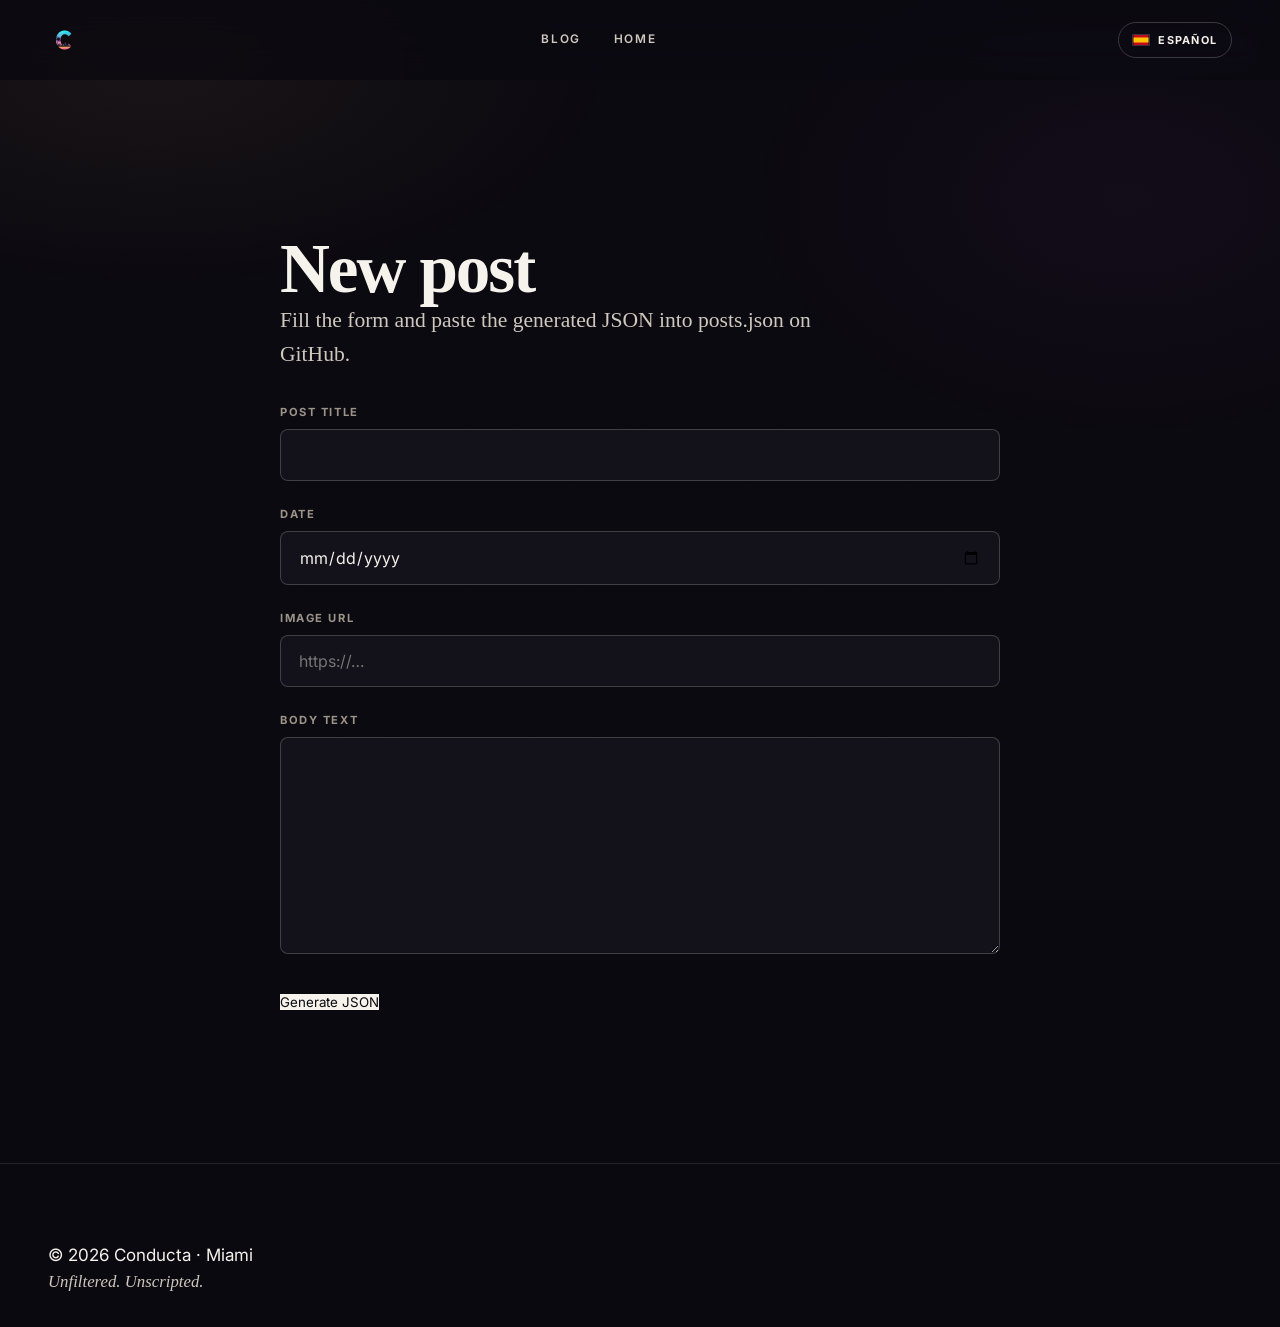
<file: admin.html>
<!DOCTYPE html>
<html lang="es">
<head>
  <meta charset="UTF-8" />
  <meta name="viewport" content="width=device-width, initial-scale=1.0" />
  <meta name="robots" content="noindex, nofollow" />
  <link rel="icon" type="image/png" href="favicon.png" />
  <link rel="apple-touch-icon" href="favicon.png" />
  <title>Admin · Conducta</title>
  <link rel="preconnect" href="https://fonts.googleapis.com" />
  <link rel="preconnect" href="https://fonts.gstatic.com" crossorigin />
  <link href="https://fonts.googleapis.com/css2?family=Inter:wght@300;400;500;700&family=Playfair+Display:wght@700;900&display=swap" rel="stylesheet" />
  <link rel="stylesheet" href="styles.css" />
</head>
<body>
  <header class="site-header">
    <a href="index.html#hero" class="brand">
      <img src="nav-logo.png" alt="Conducta" class="brand-logo" />
    </a>
    <nav class="nav">
      <a href="blog.html" data-i18n="nav.blog">Blog</a>
      <a href="index.html" data-i18n="nav.home">Inicio</a>
    </nav>
    <button id="lang-toggle" class="lang-toggle" aria-label="Toggle language">
      <svg class="flag" viewBox="0 0 24 16" aria-hidden="true"><rect width="24" height="16" fill="#b22234"/><rect y="1.23" width="24" height="1.23" fill="#fff"/><rect y="3.69" width="24" height="1.23" fill="#fff"/><rect y="6.15" width="24" height="1.23" fill="#fff"/><rect y="8.62" width="24" height="1.23" fill="#fff"/><rect y="11.08" width="24" height="1.23" fill="#fff"/><rect y="13.54" width="24" height="1.23" fill="#fff"/><rect width="9.6" height="8.62" fill="#3c3b6e"/></svg>
      <span>English</span>
    </button>
  </header>

  <main>
    <section class="section">
      <div class="section-inner admin-inner">
        <h1 class="section-title" data-i18n="admin.title">Nueva publicación</h1>
        <p class="section-sub" data-i18n="admin.sub">Completa el formulario y copia el JSON generado en posts.json en GitHub.</p>

        <form id="admin-form" class="admin-form" autocomplete="off">
          <label class="admin-field">
            <span data-i18n="admin.postTitle">Título del post</span>
            <input type="text" id="f-title" required />
          </label>

          <label class="admin-field">
            <span data-i18n="admin.postDate">Fecha</span>
            <input type="date" id="f-date" required />
          </label>

          <label class="admin-field">
            <span data-i18n="admin.postImage">URL de imagen</span>
            <input type="url" id="f-image" placeholder="https://…" />
          </label>

          <label class="admin-field">
            <span data-i18n="admin.postBody">Contenido</span>
            <textarea id="f-body" rows="8" required></textarea>
          </label>

          <button type="submit" class="btn-primary admin-generate" data-i18n="admin.generate">Generar JSON</button>
        </form>

        <div id="admin-output" class="admin-output" hidden>
          <div class="admin-output-header">
            <h3 data-i18n="admin.outputTitle">JSON generado</h3>
            <button type="button" id="admin-copy" class="btn-ghost" data-i18n="admin.copy">Copiar</button>
          </div>
          <pre id="admin-json" class="admin-json"></pre>
          <ol class="admin-steps">
            <li data-i18n="admin.step1">Abre posts.json en GitHub.</li>
            <li data-i18n="admin.step2">Pega este objeto dentro del array [ … ], separado por una coma si ya hay posts.</li>
            <li data-i18n="admin.step3">Haz commit del cambio. Vercel redeploya automáticamente.</li>
          </ol>
        </div>
      </div>
    </section>
  </main>

  <footer class="site-footer">
    <p>© <span id="year"></span> Conducta · Miami</p>
    <p class="footer-tag" data-i18n="footer.tag">Sin filtro. Sin guión.</p>
  </footer>

  <script src="script.js"></script>
  <script>
    (function () {
      const form = document.getElementById("admin-form");
      const output = document.getElementById("admin-output");
      const jsonEl = document.getElementById("admin-json");
      const copyBtn = document.getElementById("admin-copy");

      function escapeHtml(s) {
        return String(s).replace(/[&<>"']/g, (c) => ({ "&": "&amp;", "<": "&lt;", ">": "&gt;", '"': "&quot;", "'": "&#39;" }[c]));
      }

      form.addEventListener("submit", (e) => {
        e.preventDefault();
        const post = {
          title: document.getElementById("f-title").value.trim(),
          date: document.getElementById("f-date").value.trim(),
          image: document.getElementById("f-image").value.trim(),
          body: document.getElementById("f-body").value.trim(),
        };
        if (!post.image) delete post.image;
        const json = JSON.stringify(post, null, 2);
        jsonEl.textContent = json;
        output.hidden = false;
        output.scrollIntoView({ behavior: "smooth", block: "start" });
      });

      copyBtn.addEventListener("click", async () => {
        const text = jsonEl.textContent;
        try {
          await navigator.clipboard.writeText(text);
        } catch (e) {
          const ta = document.createElement("textarea");
          ta.value = text;
          document.body.appendChild(ta);
          ta.select();
          document.execCommand("copy");
          document.body.removeChild(ta);
        }
        const orig = copyBtn.textContent;
        copyBtn.textContent = (document.documentElement.lang === "en" ? "Copied!" : "¡Copiado!");
        setTimeout(() => { copyBtn.textContent = orig; }, 1600);
      });
    })();
  </script>
</body>
</html>
</file>
<file: styles.css>
/* ============================================================
   Conducta — Editorial Design System
   Style: Editorial Grid / Magazine (UI/UX Pro Max #66)
          + Storytelling-Driven Landing (#27)
   Typography: Newsreader + Inter (News Editorial #14)
   Palette: Dark editorial (inspired by #53 Photography Studio)
   ============================================================ */

:root {
  /* Ink — surfaces (dark editorial base) */
  --ink:         #0B0910;
  --ink-2:       #13111A;
  --ink-3:       #1C1925;
  --ink-4:       #272232;

  /* Paper — text (warm off-white, 4.5:1+ on ink) */
  --paper:       #F6F2EC;
  --paper-dim:   #CFC8BE;   /* 11.4:1 on --ink */
  --paper-mute:  #9C9489;   /* 5.7:1  on --ink — WCAG AA */
  --paper-soft:  #746C62;

  /* Rules — hairlines */
  --rule:        rgba(246, 242, 236, 0.10);
  --rule-strong: rgba(246, 242, 236, 0.20);

  /* Accent — single warm editorial ochre (used sparingly) */
  --accent:      #E8B86D;      /* ochre */
  --accent-deep: #C89146;
  --accent-hot:  #D95D39;      /* rare, emphasis only */

  /* Brand gradient — reserved for logo and the one hero accent */
  --gradient: linear-gradient(120deg, #00C9FF 0%, #B44FD6 50%, #FF6B6B 100%);

  /* Donate brand colors (preserved) */
  --zelle:        #6D1ED4;
  --paypal:       #0070BA;
  --paypal-alt:   #4DA3E5;
  --paypal-cta:   #FFC439;

  /* Layout */
  --max:        1280px;
  --max-prose:  68ch;          /* UX #73: 65-75 characters */
  --pad:        clamp(1.25rem, 4vw, 3rem);
  --pad-tight:  clamp(1rem, 3vw, 2rem);

  /* Radii — editorial: subtle, almost square */
  --r-sm: 4px;
  --r:    8px;
  --r-lg: 14px;
  --r-pill: 999px;

  /* Type families — UX #14 News Editorial pairing */
  --serif: "Newsreader", "Iowan Old Style", Georgia, "Times New Roman", serif;
  --sans:  "Inter", -apple-system, BlinkMacSystemFont, "Segoe UI", Roboto, sans-serif;
  --mono:  ui-monospace, "SF Mono", Menlo, Consolas, monospace;

  /* Motion — UX #8: 150-300ms micro-interactions */
  --ease:       cubic-bezier(0.2, 0.8, 0.2, 1);
  --ease-out:   cubic-bezier(0.16, 1, 0.3, 1);
  --dur-fast:   180ms;
  --dur:        240ms;
  --dur-slow:   560ms;

  /* Z-index scale — UX #15 */
  --z-base:   1;
  --z-raised: 10;
  --z-header: 50;
  --z-overlay: 80;
  --z-modal:  100;
  --z-toast:  200;
}

*, *::before, *::after {
  box-sizing: border-box;
  margin: 0;
  padding: 0;
}

html {
  scroll-behavior: smooth;         /* UX #1 */
  scroll-padding-top: 96px;        /* UX #2 — compensates sticky nav */
  -webkit-text-size-adjust: 100%;
  text-rendering: optimizeLegibility;
}

body {
  font-family: var(--sans);
  font-size: 17px;                 /* ≥16px body — UX #67 */
  line-height: 1.65;               /* UX #72: 1.5-1.75 */
  color: var(--paper);
  background: var(--ink);
  font-weight: 400;
  -webkit-font-smoothing: antialiased;
  -moz-osx-font-smoothing: grayscale;
  font-variant-ligatures: common-ligatures;
  font-feature-settings: "kern" 1;
  overflow-x: hidden;              /* UX #69 */
  min-height: 100dvh;              /* UX #20 — dvh for mobile */
}

/* Ambient grain + glow */
body::before {
  content: "";
  position: fixed;
  inset: 0;
  pointer-events: none;
  z-index: 0;
  background:
    radial-gradient(60% 40% at 12% 8%,  rgba(232, 184, 109, 0.06), transparent 60%),
    radial-gradient(50% 45% at 88% 22%, rgba(180, 79, 214, 0.045), transparent 60%),
    radial-gradient(55% 40% at 50% 110%, rgba(217, 93, 57, 0.04), transparent 60%);
}

body::after {
  content: "";
  position: fixed;
  inset: 0;
  pointer-events: none;
  z-index: 0;
  opacity: 0.35;
  mix-blend-mode: overlay;
  background-image: url("data:image/svg+xml;utf8,<svg viewBox='0 0 200 200' xmlns='http://www.w3.org/2000/svg'><filter id='n'><feTurbulence type='fractalNoise' baseFrequency='0.9' numOctaves='3'/><feColorMatrix values='0 0 0 0 1 0 0 0 0 1 0 0 0 0 1 0 0 0 0.05 0'/></filter><rect width='100%25' height='100%25' filter='url(%23n)'/></svg>");
}

main, header, footer { position: relative; z-index: var(--z-base); }

[hidden] { display: none !important; }
img { max-width: 100%; height: auto; display: block; }
a { color: inherit; text-decoration: none; }
button { font-family: inherit; cursor: pointer; border: none; background: none; color: inherit; }

::selection { background: var(--accent); color: var(--ink); }

/* UX #28: visible focus */
:focus-visible {
  outline: 2px solid var(--accent);
  outline-offset: 3px;
  border-radius: 2px;
}

/* UX #45: skip link */
.skip {
  position: absolute;
  left: -9999px;
  top: 0;
  background: var(--paper);
  color: var(--ink);
  padding: 0.85rem 1.35rem;
  font-weight: 700;
  font-size: 0.85rem;
  letter-spacing: 0.06em;
  z-index: var(--z-modal);
}
.skip:focus { left: 0; }

/* ============================================================
   Header — editorial masthead
   ============================================================ */

.site-header {
  position: sticky;
  top: 0;
  z-index: var(--z-header);
  display: grid;
  grid-template-columns: auto 1fr auto;
  align-items: center;
  gap: 2rem;
  padding: 1.1rem var(--pad);
  background: rgba(11, 9, 16, 0.78);
  backdrop-filter: saturate(160%) blur(18px);
  -webkit-backdrop-filter: saturate(160%) blur(18px);
  border-bottom: 1px solid transparent;
  transition: border-color var(--dur) var(--ease), padding var(--dur) var(--ease);
}

.site-header.scrolled { border-bottom-color: var(--rule); }

.brand {
  display: inline-flex;
  align-items: center;
  flex-shrink: 0;
}

.brand-logo {
  height: 32px;
  width: auto;
  object-fit: contain;
}

.nav {
  display: flex;
  gap: 0.15rem;
  align-items: center;
  justify-self: center;
}

.nav a {
  position: relative;
  padding: 0.6rem 0.95rem;
  font-size: 0.74rem;
  letter-spacing: 0.14em;
  text-transform: uppercase;
  font-weight: 600;
  color: var(--paper-dim);
  transition: color var(--dur-fast) var(--ease);
  min-height: 44px;              /* UX #22 touch target */
  display: inline-flex;
  align-items: center;
}

.nav a::after {
  content: "";
  position: absolute;
  left: 0.95rem;
  right: 0.95rem;
  bottom: 0.4rem;
  height: 1px;
  background: var(--accent);
  transform: scaleX(0);
  transform-origin: left;
  transition: transform var(--dur) var(--ease);
}

.nav a:hover { color: var(--paper); }
.nav a:hover::after { transform: scaleX(1); }

.nav a.nav-active { color: var(--paper); }    /* UX #3 active state */
.nav a.nav-active::after { transform: scaleX(1); }

.header-right {
  display: flex;
  align-items: center;
  gap: 1.1rem;
  flex-shrink: 0;
}

.social-links {
  display: flex;
  align-items: center;
  gap: 0.95rem;
}

.social-links a {
  display: inline-flex;
  align-items: center;
  justify-content: center;
  width: 22px;
  height: 22px;
  color: var(--paper-dim);
  transition: color var(--dur-fast), transform var(--dur-fast);
}

.social-links a:hover { transform: translateY(-1px); }
.social-links .social-ig:hover { color: #E1306C; }
.social-links .social-tt:hover { color: var(--paper); }
.social-links .social-fb:hover { color: #4DA3E5; }
.social-links .social-yt:hover { color: #FF4D4D; }
.social-links svg { display: block; width: 22px; height: 22px; }

.lang-toggle {
  display: inline-flex;
  align-items: center;
  gap: 0.5rem;
  border: 1px solid var(--rule-strong);
  padding: 0.5rem 0.85rem;
  min-height: 36px;
  font-size: 0.68rem;
  letter-spacing: 0.12em;
  font-weight: 700;
  text-transform: uppercase;
  color: var(--paper);
  white-space: nowrap;
  border-radius: var(--r-pill);
  transition: background var(--dur-fast), border-color var(--dur-fast);
}

.lang-toggle:hover { background: var(--rule); border-color: var(--paper-mute); }

.lang-toggle .flag {
  width: 18px;
  height: 12px;
  border-radius: 1px;
  border: 1px solid rgba(255, 255, 255, 0.18);
  flex-shrink: 0;
}

.header-donate {
  display: inline-flex;
  align-items: center;
  padding: 0.7rem 1.3rem;
  min-height: 44px;               /* UX #22 */
  font-size: 0.7rem;
  letter-spacing: 0.14em;
  font-weight: 800;
  text-transform: uppercase;
  color: var(--ink);
  background: var(--paper);
  border-radius: var(--r-pill);
  transition: transform var(--dur-fast), box-shadow var(--dur-fast);
  white-space: nowrap;
}

.header-donate:hover {
  transform: translateY(-1px);
  box-shadow: 0 10px 30px rgba(246, 242, 236, 0.14);
}

.menu-toggle {
  display: none;
  width: 44px;
  height: 44px;
  align-items: center;
  justify-content: center;
  border: 1px solid var(--rule-strong);
  border-radius: var(--r-pill);
  color: var(--paper);
}

.menu-toggle svg { width: 20px; height: 20px; }

/* ============================================================
   Mobile menu
   ============================================================ */

.mobile-menu {
  position: fixed;
  inset: 0;
  z-index: var(--z-overlay);
  background: rgba(11, 9, 16, 0.97);
  backdrop-filter: blur(24px);
  -webkit-backdrop-filter: blur(24px);
  display: flex;
  flex-direction: column;
  padding: 5.5rem var(--pad) 3rem;
  opacity: 0;
  pointer-events: none;
  transition: opacity var(--dur) var(--ease);
}

.mobile-menu.open { opacity: 1; pointer-events: auto; }

.mobile-menu-close {
  position: absolute;
  top: 1rem;
  right: var(--pad);
  width: 44px;
  height: 44px;
  display: inline-flex;
  align-items: center;
  justify-content: center;
  border: 1px solid var(--rule-strong);
  border-radius: var(--r-pill);
  color: var(--paper);
}

.mobile-menu-close svg { width: 20px; height: 20px; }

.mobile-nav {
  display: flex;
  flex-direction: column;
  gap: 0.1rem;
  margin-bottom: auto;
  padding-top: 1.25rem;
  border-top: 1px solid var(--rule);
}

.mobile-nav a {
  font-family: var(--serif);
  font-size: clamp(2.2rem, 9vw, 3.1rem);
  font-weight: 600;
  line-height: 1.1;
  letter-spacing: -0.015em;
  padding: 0.6rem 0;
  color: var(--paper);
  border-bottom: 1px solid var(--rule);
  display: flex;
  align-items: center;
  gap: 0.8rem;
}

.mobile-nav a::before {
  content: attr(data-num);
  font-family: var(--sans);
  font-size: 0.7rem;
  font-weight: 700;
  color: var(--paper-mute);
  letter-spacing: 0.1em;
}

.mobile-menu-footer {
  display: flex;
  flex-direction: column;
  gap: 1.25rem;
  padding-top: 2rem;
  border-top: 1px solid var(--rule);
  margin-top: 1.25rem;
}

.mobile-menu-footer .social-links { gap: 1.4rem; }
.mobile-menu-footer .social-links a { width: 28px; height: 28px; }
.mobile-menu-footer .social-links svg { width: 28px; height: 28px; }

.mobile-menu-footer-email {
  font-size: 0.9rem;
  color: var(--paper-dim);
  font-family: var(--mono);
  letter-spacing: 0.01em;
}

/* ============================================================
   Buttons — UX #22 ≥44px, active state #30
   ============================================================ */

.btn {
  display: inline-flex;
  align-items: center;
  justify-content: center;
  gap: 0.65rem;
  padding: 1.05rem 2.1rem;
  min-height: 48px;
  font-size: 0.72rem;
  letter-spacing: 0.16em;
  text-transform: uppercase;
  font-weight: 800;
  border-radius: var(--r-pill);
  transition: transform var(--dur-fast) var(--ease),
              background var(--dur-fast) var(--ease),
              color var(--dur-fast) var(--ease),
              border-color var(--dur-fast) var(--ease),
              box-shadow var(--dur-fast) var(--ease);
  border: 1px solid transparent;
  cursor: pointer;
  white-space: nowrap;
}

.btn svg { width: 13px; height: 13px; transition: transform var(--dur-fast); }
.btn:hover svg { transform: translateX(3px); }
.btn:active { transform: translateY(1px) scale(0.99); }   /* UX #30 */

.btn-primary {
  background: var(--paper);
  color: var(--ink);
  border-color: var(--paper);
}
.btn-primary:hover {
  transform: translateY(-2px);
  box-shadow: 0 16px 44px rgba(246, 242, 236, 0.18);
}

.btn-ghost {
  background: transparent;
  color: var(--paper);
  border-color: var(--rule-strong);
}
.btn-ghost:hover {
  background: var(--rule);
  border-color: var(--paper-mute);
  transform: translateY(-2px);
}

.btn-accent {
  background: transparent;
  color: var(--accent);
  border-color: var(--accent);
}
.btn-accent:hover {
  background: var(--accent);
  color: var(--ink);
}

/* ============================================================
   Section system — editorial magazine grid
   ============================================================ */

.section {
  padding: clamp(6rem, 12vw, 11rem) var(--pad);
  position: relative;
}

.section + .section { border-top: 1px solid var(--rule); }

.section-inner {
  max-width: var(--max);
  margin: 0 auto;
}

/* Numbered editorial header */
.section-header {
  display: grid;
  grid-template-columns: minmax(auto, 14ch) 1fr;
  gap: clamp(1.5rem, 4vw, 4rem);
  align-items: start;
  margin-bottom: clamp(2.5rem, 6vw, 4.5rem);
}

.section-header--meta-only {
  grid-template-columns: 1fr;
  margin-bottom: clamp(2rem, 4vw, 3rem);
}

.section-header--centered {
  grid-template-columns: 1fr;
  justify-items: center;
  text-align: center;
  gap: 1.4rem;
}

.section-header--centered .section-meta {
  align-items: center;
  border-top: none;
  padding-top: 0;
}

.section-header--centered .section-meta::before {
  content: "";
  display: block;
  width: 48px;
  height: 2px;
  background: var(--paper);
  margin-bottom: 0.8rem;
}

.section-header--centered .section-head-body {
  align-items: center;
}

.section-meta {
  display: flex;
  flex-direction: column;
  gap: 0.6rem;
  padding-top: 0.6rem;
  border-top: 2px solid var(--paper);
}

.section-num {
  font-family: var(--sans);
  font-size: 0.72rem;
  letter-spacing: 0.18em;
  text-transform: uppercase;
  font-weight: 800;
  color: var(--paper);
}

.section-meta-label {
  font-size: 0.68rem;
  letter-spacing: 0.16em;
  text-transform: uppercase;
  color: var(--paper-mute);
  font-weight: 600;
}

.section-head-body {
  display: flex;
  flex-direction: column;
  gap: 1.25rem;
}

.section-title {
  font-family: var(--serif);
  font-optical-sizing: auto;
  font-weight: 600;
  font-size: clamp(2.4rem, 5.4vw, 4.4rem);
  line-height: 1.02;
  letter-spacing: -0.03em;
  color: var(--paper);
}

.section-sub {
  font-family: var(--serif);
  font-size: clamp(1.1rem, 1.7vw, 1.35rem);
  line-height: 1.55;
  color: var(--paper-dim);
  max-width: 52ch;                /* UX #73 */
  font-weight: 400;
}

@media (max-width: 760px) {
  .section-header { grid-template-columns: 1fr; gap: 1.25rem; }
  .section-meta {
    flex-direction: row;
    align-items: baseline;
    gap: 1rem;
  }
}

/* ============================================================
   Hero — editorial splash
   ============================================================ */

.hero {
  position: relative;
  min-height: calc(100dvh - 72px);
  display: flex;
  align-items: center;
  padding: clamp(4rem, 9vw, 7rem) var(--pad);
  overflow: hidden;
}

.hero-grid {
  display: grid;
  grid-template-columns: 1fr;
  gap: 3.5rem;
  width: 100%;
  max-width: var(--max);
  margin: 0 auto;
  text-align: center;
  align-items: center;
  justify-items: center;
}

.hero-issue {
  display: inline-flex;
  align-items: center;
  gap: 1rem;
  font-size: 0.68rem;
  letter-spacing: 0.28em;
  text-transform: uppercase;
  font-weight: 700;
  color: var(--paper-dim);
}

.hero-issue .rule {
  width: 48px;
  height: 1px;
  background: var(--accent);
}

.hero-logo {
  width: clamp(260px, 32vw, 440px);
  height: auto;
  margin: 0 auto;
  filter: drop-shadow(0 14px 48px rgba(180, 79, 214, 0.30));
}

.hero-headline {
  font-family: var(--serif);
  font-optical-sizing: auto;
  font-weight: 500;
  font-size: clamp(2.8rem, 7vw, 5.8rem);
  line-height: 1.03;
  letter-spacing: -0.035em;
  max-width: 24ch;
  color: var(--paper);
}

.hero-headline em {
  font-style: italic;
  font-weight: 500;
  color: var(--accent);
  background: none;
}

.hero-lede {
  font-family: var(--serif);
  font-size: clamp(1.1rem, 1.6vw, 1.35rem);
  line-height: 1.55;
  max-width: 54ch;
  color: var(--paper-dim);
  font-weight: 400;
}

.hero-ctas {
  display: flex;
  gap: 1rem;
  flex-wrap: wrap;
  justify-content: center;
}

/* ============================================================
   Manifesto / About — 12-col editorial
   ============================================================ */

.manifesto-grid {
  display: grid;
  grid-template-columns: repeat(12, 1fr);
  gap: clamp(1.5rem, 3.2vw, 3rem) clamp(1.25rem, 2.5vw, 2rem);
  align-items: start;
}

.manifesto-lead {
  grid-column: 1 / span 7;
  font-family: var(--serif);
  font-size: clamp(1.35rem, 2.1vw, 1.75rem);
  line-height: 1.45;
  color: var(--paper);
  font-weight: 400;
  letter-spacing: -0.003em;
  max-width: 38ch;
}

.manifesto-lead::first-letter {
  font-family: var(--serif);
  font-size: 5.8em;
  float: left;
  line-height: 0.78;
  padding: 0.06em 0.12em 0 0;
  color: var(--accent);
  font-weight: 700;
}

.pillars {
  grid-column: 9 / span 4;
  list-style: none;
  display: flex;
  flex-direction: column;
  gap: 0;
}

.pillar {
  padding: 1.35rem 0;
  border-top: 1px solid var(--rule);
  display: grid;
  grid-template-columns: 28px 1fr;
  gap: 0.9rem;
  align-items: baseline;
  transition: border-color var(--dur) var(--ease);
}

.pillar:last-child { border-bottom: 1px solid var(--rule); }
.pillar:hover { border-top-color: var(--accent); }

.pillar-num {
  font-family: var(--sans);
  font-size: 0.66rem;
  font-weight: 800;
  color: var(--accent);
  letter-spacing: 0.1em;
  padding-top: 0.2rem;
}

.pillar-body h3 {
  font-family: var(--serif);
  font-size: 1.15rem;
  font-weight: 600;
  color: var(--paper);
  margin-bottom: 0.3rem;
  letter-spacing: -0.01em;
}

.pillar-body p {
  font-size: 0.92rem;
  color: var(--paper-dim);
  line-height: 1.6;
  max-width: 32ch;
}

@media (max-width: 960px) {
  .manifesto-lead { grid-column: 1 / -1; }
  .pillars { grid-column: 1 / -1; margin-top: 1.5rem; }
}

/* ============================================================
   Images — cinematic slideshow
   ============================================================ */

.slideshow {
  position: relative;
}

.slideshow-viewport {
  position: relative;
  width: 100%;
  aspect-ratio: var(--active-ratio, 16 / 9);
  max-height: min(78vh, 820px);
  overflow: hidden;
  background: var(--ink-2);
  border: 1px solid var(--rule);
  transition: aspect-ratio 0.5s var(--ease);
}

.slideshow-track {
  position: absolute;
  inset: 0;
}

.slideshow-slide {
  position: absolute;
  inset: 0;
  opacity: 0;
  transition: opacity 1.2s var(--ease);
  z-index: 1;
}

.slideshow-slide.active {
  opacity: 1;
  z-index: 2;
}

.slideshow-slide img {
  position: absolute;
  inset: 0;
  width: 100%;
  height: 100%;
  object-fit: contain;
  transform: scale(1.03);
  transition: transform 6s linear;
}

.slideshow-slide.active img {
  transform: scale(1.0);
}

.slideshow-slide figcaption {
  position: absolute;
  bottom: 0;
  left: 0;
  right: 0;
  padding: 3rem 1.5rem 1.25rem;
  background: linear-gradient(to top, rgba(11, 9, 16, 0.75), transparent);
  font-family: var(--serif);
  font-size: 0.95rem;
  font-style: italic;
  color: var(--paper-dim);
  z-index: 3;
}

.slideshow-controls {
  display: flex;
  align-items: center;
  justify-content: space-between;
  padding: 1rem 0 0;
}

.slideshow-counter {
  font-family: var(--sans);
  font-size: 0.72rem;
  letter-spacing: 0.18em;
  font-weight: 700;
  color: var(--paper-mute);
  font-variant-numeric: tabular-nums;
}

.slideshow-nav {
  display: flex;
  gap: 0.5rem;
}

.slideshow-btn {
  width: 44px;
  height: 44px;
  display: inline-flex;
  align-items: center;
  justify-content: center;
  border: 1px solid var(--rule-strong);
  color: var(--paper-dim);
  transition: color var(--dur-fast), border-color var(--dur-fast), background var(--dur-fast);
}

.slideshow-btn:hover {
  color: var(--paper);
  border-color: var(--paper-mute);
  background: var(--rule);
}

.slideshow-btn svg { width: 18px; height: 18px; }

/* Empty / coming-soon state */
.slideshow-empty {
  position: absolute;
  inset: 0;
  display: flex;
  align-items: center;
  justify-content: center;
  z-index: 2;
  background:
    radial-gradient(ellipse at center, rgba(232, 184, 109, 0.06), transparent 70%),
    linear-gradient(150deg, #1E1A28 0%, #110E18 100%);
}

.slideshow-empty::after {
  content: "";
  position: absolute;
  inset: 0;
  background-image:
    linear-gradient(to right, var(--rule) 1px, transparent 1px),
    linear-gradient(to bottom, var(--rule) 1px, transparent 1px);
  background-size: 48px 48px;
  opacity: 0.35;
  pointer-events: none;
}

.slideshow-empty-label {
  position: relative;
  z-index: 1;
  font-family: var(--serif);
  font-size: clamp(1.1rem, 2vw, 1.4rem);
  font-style: italic;
  color: var(--paper-soft);
}

@media (max-width: 760px) {
  .slideshow-viewport {
    max-height: 82vh;
  }
}

/* ============================================================
   Donate — editorial cards
   ============================================================ */

.donate-grid {
  display: grid;
  grid-template-columns: 1fr 1fr;
  gap: 1.25rem;
}

.donate-card {
  position: relative;
  border: 1px solid var(--rule);
  padding: 2.6rem 2.25rem 2.25rem;
  background: var(--ink-2);
  display: flex;
  flex-direction: column;
  transition: transform var(--dur) var(--ease), border-color var(--dur) var(--ease);
}

.donate-card::before {
  content: "";
  position: absolute;
  top: 0;
  left: 0;
  width: 36px;
  height: 3px;
  background: var(--accent);
}

.donate-zelle::before { background: var(--zelle); }
.donate-paypal::before { background: var(--paypal-alt); }

.donate-card:hover {
  transform: translateY(-4px);
  border-color: var(--rule-strong);
}

.donate-head {
  display: flex;
  align-items: center;
  justify-content: space-between;
  gap: 1rem;
  margin-bottom: 1.1rem;
}

.donate-logo { height: 34px; width: auto; }

.donate-label {
  font-family: var(--sans);
  font-size: 0.62rem;
  letter-spacing: 0.16em;
  text-transform: uppercase;
  font-weight: 700;
  color: var(--paper-mute);
  padding: 0.4rem 0.75rem;
  border: 1px solid var(--rule-strong);
  border-radius: var(--r-pill);
}

.donate-title {
  font-family: var(--serif);
  font-size: 1.55rem;
  font-weight: 600;
  color: var(--paper);
  letter-spacing: -0.015em;
  margin-bottom: 0.5rem;
}

.donate-note {
  font-family: var(--serif);
  font-size: 1rem;
  color: var(--paper-dim);
  line-height: 1.55;
  margin-bottom: 1.4rem;
  flex: 1;
  max-width: 36ch;
}

.donate-detail {
  display: inline-flex;
  align-items: center;
  gap: 0.5rem;
  padding: 0.75rem 0.95rem;
  background: var(--ink);
  border: 1px solid var(--rule);
  font-family: var(--mono);
  font-size: 0.85rem;
  color: var(--paper);
  margin-bottom: 1.35rem;
  word-break: break-all;
  border-radius: var(--r);
}

.donate-actions {
  display: flex;
  gap: 0.75rem;
  align-items: center;
  flex-wrap: wrap;
}

.btn-zelle,
.btn-paypal {
  display: inline-flex;
  align-items: center;
  justify-content: center;
  padding: 0.95rem 1.55rem;
  min-height: 44px;
  font-size: 0.72rem;
  line-height: 1;
  font-weight: 800;
  letter-spacing: 0.12em;
  text-transform: uppercase;
  text-align: center;
  border: 1px solid transparent;
  border-radius: var(--r-pill);
  cursor: pointer;
  font-family: inherit;
  transition: all var(--dur-fast) var(--ease);
}

.btn-zelle {
  background: var(--zelle);
  color: #FFFFFF;
  border-color: var(--zelle);
}
.btn-zelle:hover {
  background: #8332E3;
  border-color: #8332E3;
  transform: translateY(-1px);
  box-shadow: 0 10px 28px rgba(109, 30, 212, 0.35);
}
.btn-zelle:active { transform: translateY(0); }

.btn-paypal {
  background: var(--paypal-cta);
  color: #003087;
  border-color: var(--paypal-cta);
}
.btn-paypal:hover {
  background: #F4B819;
  border-color: #F4B819;
  transform: translateY(-1px);
  box-shadow: 0 10px 28px rgba(255, 196, 57, 0.28);
}
.btn-paypal:active { transform: translateY(0); }

.paypal-form { display: inline-block; }

@media (max-width: 760px) {
  .donate-grid { grid-template-columns: 1fr; }
}

/* ============================================================
   Contact — editorial close
   ============================================================ */

.contact {
  text-align: center;
  max-width: 780px;
  margin: 0 auto;
}

.contact-text {
  font-family: var(--serif);
  font-size: clamp(1.15rem, 1.7vw, 1.45rem);
  line-height: 1.55;
  color: var(--paper-dim);
  margin: 0 auto 2.75rem;
  max-width: 52ch;
}

.contact-email {
  display: inline-block;
  font-family: var(--serif);
  font-size: clamp(1.5rem, 4.2vw, 2.8rem);
  font-weight: 500;
  letter-spacing: -0.02em;
  position: relative;
  padding-bottom: 0.45rem;
  color: var(--paper);
  transition: color var(--dur) var(--ease);
  word-break: break-all;
  font-style: italic;
  min-height: 44px;
}

.contact-email::after {
  content: "";
  position: absolute;
  left: 0;
  right: 0;
  bottom: 0;
  height: 1px;
  background: var(--accent);
  transform: scaleX(0.4);
  transform-origin: left;
  transition: transform 400ms var(--ease);
}

.contact-email:hover { color: var(--accent); }
.contact-email:hover::after { transform: scaleX(1); }

/* ============================================================
   Footer — editorial masthead
   ============================================================ */

.site-footer {
  padding: clamp(3.5rem, 6vw, 5rem) var(--pad) 2rem;
  border-top: 1px solid var(--rule);
  background: var(--ink);
}

.footer-inner {
  max-width: var(--max);
  margin: 0 auto;
}

.footer-top {
  display: grid;
  grid-template-columns: 1.6fr 1fr 1fr;
  gap: 3rem;
  padding-bottom: 3rem;
  border-bottom: 1px solid var(--rule);
}

.footer-brand .brand-logo { height: 40px; margin-bottom: 1.35rem; }

.footer-tag {
  font-family: var(--serif);
  font-size: 1.05rem;
  font-style: italic;
  color: var(--paper-dim);
  max-width: 38ch;
  line-height: 1.55;
}

.footer-col h4 {
  font-family: var(--sans);
  font-size: 0.66rem;
  text-transform: uppercase;
  letter-spacing: 0.2em;
  font-weight: 800;
  color: var(--paper-mute);
  margin-bottom: 1.35rem;
}

.footer-col ul { list-style: none; display: flex; flex-direction: column; gap: 0.85rem; }

.footer-col a {
  font-family: var(--serif);
  font-size: 1rem;
  color: var(--paper-dim);
  transition: color var(--dur-fast);
  min-height: 24px;
}

.footer-col a:hover { color: var(--paper); }

.footer-col .social-links { margin-top: 1.1rem; }

.footer-ein {
  padding: 1.5rem 0;
  border-bottom: 1px solid var(--rule);
}

.footer-ein p {
  font-family: var(--serif);
  font-size: 0.85rem;
  font-style: italic;
  color: var(--paper-mute);
  line-height: 1.6;
  text-align: center;
}

.footer-bottom {
  padding-top: 2rem;
  display: flex;
  justify-content: space-between;
  align-items: center;
  gap: 1rem;
  font-size: 0.72rem;
  color: var(--paper-mute);
  letter-spacing: 0.08em;
  flex-wrap: wrap;
  text-transform: uppercase;
}

.footer-colophon {
  font-family: var(--serif);
  font-style: italic;
  text-transform: none;
  letter-spacing: 0;
  font-size: 0.8rem;
  color: var(--paper-mute);
}

@media (max-width: 860px) {
  .footer-top { grid-template-columns: 1fr 1fr; gap: 2.5rem; }
  .footer-brand { grid-column: 1 / -1; }
}

@media (max-width: 540px) {
  .footer-top { grid-template-columns: 1fr; gap: 2.25rem; }
  .footer-bottom { flex-direction: column; text-align: center; }
}

/* ============================================================
   Blog page
   ============================================================ */

.blog-hero {
  padding-top: clamp(5rem, 10vw, 8rem);
  padding-bottom: clamp(3rem, 6vw, 5rem);
}

.blog-hero .section-inner { max-width: 920px; margin: 0 auto; text-align: center; }

.blog-hero-num {
  font-family: var(--sans);
  font-size: 0.72rem;
  letter-spacing: 0.22em;
  text-transform: uppercase;
  color: var(--paper-mute);
  font-weight: 700;
  margin-bottom: 1.25rem;
  display: inline-flex;
  align-items: center;
  gap: 0.9rem;
}

.blog-hero-num::before,
.blog-hero-num::after {
  content: "";
  width: 28px;
  height: 1px;
  background: var(--accent);
}

.blog-hero h1 {
  font-family: var(--serif);
  font-weight: 500;
  font-size: clamp(3rem, 7vw, 5.5rem);
  line-height: 1;
  letter-spacing: -0.03em;
  color: var(--paper);
  margin-bottom: 1rem;
}

.blog-hero p {
  font-family: var(--serif);
  font-size: clamp(1.1rem, 1.7vw, 1.35rem);
  color: var(--paper-dim);
  max-width: 52ch;
  margin: 0 auto;
  line-height: 1.55;
}

.section-blog { padding-top: 1rem; }

.blog-list {
  display: flex;
  flex-direction: column;
  gap: 5rem;
  max-width: 820px;
  margin: 0 auto;
}

.blog-post {
  padding-top: 3rem;
  border-top: 1px solid var(--rule);
}

.blog-post:first-child { padding-top: 0; border-top: none; }

.blog-post-image {
  margin-bottom: 2rem;
  overflow: hidden;
  background: var(--ink-2);
  aspect-ratio: 16 / 9;
  border: 1px solid var(--rule);
}

.blog-post-image img { width: 100%; height: 100%; object-fit: cover; }

.blog-post-date {
  display: block;
  font-family: var(--sans);
  font-size: 0.72rem;
  letter-spacing: 0.18em;
  text-transform: uppercase;
  color: var(--paper-mute);
  font-weight: 700;
  margin-bottom: 1rem;
}

.blog-post-title {
  font-family: var(--serif);
  font-size: clamp(2rem, 4.2vw, 3rem);
  font-weight: 600;
  line-height: 1.08;
  letter-spacing: -0.025em;
  margin-bottom: 1.5rem;
  color: var(--paper);
}

.blog-post-body p {
  font-family: var(--serif);
  font-size: 1.12rem;
  line-height: 1.75;
  color: var(--paper-dim);
  margin-bottom: 1.1rem;
  max-width: 68ch;               /* UX #73 */
}

.blog-loading,
.blog-empty,
.blog-error {
  text-align: center;
  color: var(--paper-mute);
  padding: 3rem 0;
  font-family: var(--serif);
  font-style: italic;
}

/* ============================================================
   Admin — keep functional
   ============================================================ */

.admin-inner { max-width: 720px; margin: 0 auto; }

.admin-form {
  display: flex;
  flex-direction: column;
  gap: 1.5rem;
  margin-top: 2rem;
}

.admin-field { display: flex; flex-direction: column; gap: 0.45rem; }

.admin-field span {
  font-size: 0.7rem;
  text-transform: uppercase;
  letter-spacing: 0.14em;
  font-weight: 700;
  color: var(--paper-mute);
}

.admin-field input,
.admin-field textarea {
  font-family: inherit;
  font-size: 1rem;
  padding: 0.95rem 1.1rem;
  border: 1px solid var(--rule-strong);
  background: var(--ink-2);
  color: var(--paper);
  border-radius: var(--r);
  width: 100%;
  min-height: 44px;
}

.admin-field textarea {
  resize: vertical;
  line-height: 1.6;
  font-family: var(--mono);
  font-size: 0.9rem;
}

.admin-field input:focus,
.admin-field textarea:focus {
  outline: 2px solid var(--accent);
  outline-offset: 2px;
  border-color: var(--accent);
}

.admin-generate { margin-top: 1rem; align-self: flex-start; }

.admin-output {
  margin-top: 3rem;
  border-top: 1px solid var(--rule);
  padding-top: 2.5rem;
}

.admin-output-header {
  display: flex;
  align-items: center;
  justify-content: space-between;
  margin-bottom: 1rem;
  gap: 1rem;
}

.admin-output-header h3 {
  font-family: var(--serif);
  font-size: 1.35rem;
  font-weight: 600;
}

.admin-json {
  background: var(--ink-2);
  color: var(--paper);
  padding: 1.5rem;
  font-family: var(--mono);
  font-size: 0.85rem;
  line-height: 1.55;
  overflow-x: auto;
  white-space: pre-wrap;
  word-break: break-word;
  border: 1px solid var(--rule);
  border-radius: var(--r);
}

.admin-steps {
  margin-top: 1.5rem;
  padding-left: 1.25rem;
  font-size: 0.95rem;
  color: var(--paper-dim);
  line-height: 1.7;
}

.admin-steps li { margin-bottom: 0.4rem; }

/* ============================================================
   Toast — UX #82
   ============================================================ */

.toast {
  position: fixed;
  bottom: 2rem;
  left: 50%;
  transform: translateX(-50%) translateY(160%);
  background: var(--paper);
  color: var(--ink);
  padding: 1rem 1.75rem;
  font-size: 0.72rem;
  letter-spacing: 0.14em;
  text-transform: uppercase;
  font-weight: 800;
  border-radius: var(--r-pill);
  box-shadow: 0 18px 48px rgba(0, 0, 0, 0.55);
  transition: transform var(--dur) var(--ease-out);
  z-index: var(--z-toast);
}

.toast.show { transform: translateX(-50%) translateY(0); }

/* ============================================================
   Reveal animation — UX #9/#99
   ============================================================ */

.reveal {
  opacity: 0;
  transform: translateY(28px);
  transition: opacity 800ms var(--ease-out), transform 800ms var(--ease-out);
  will-change: opacity, transform;
}

.reveal.in { opacity: 1; transform: translateY(0); }

/* Parallax helper — JS sets transform, CSS transitions are disabled */
.parallax-target {
  will-change: transform;
}

@media (prefers-reduced-motion: reduce) {
  html { scroll-behavior: auto; }
  .reveal { opacity: 1; transform: none; transition: none; transition-delay: 0ms !important; }
  .parallax-target { transform: none !important; }
  *, *::before, *::after {
    animation-duration: 0.01ms !important;
    transition-duration: 0.01ms !important;
  }
}

/* ============================================================
   Responsive — header collapse
   ============================================================ */

@media (max-width: 1024px) {
  .site-header { grid-template-columns: auto auto; gap: 1rem; }
  .nav { display: none; }
  .header-donate { display: none; }
  .site-header .social-links { display: none; }
  .menu-toggle { display: inline-flex; }
}

@media (max-width: 480px) {
  .lang-toggle span { display: none; }
  .lang-toggle { padding: 0.5rem; min-width: 36px; min-height: 36px; justify-content: center; }
}
</file>
